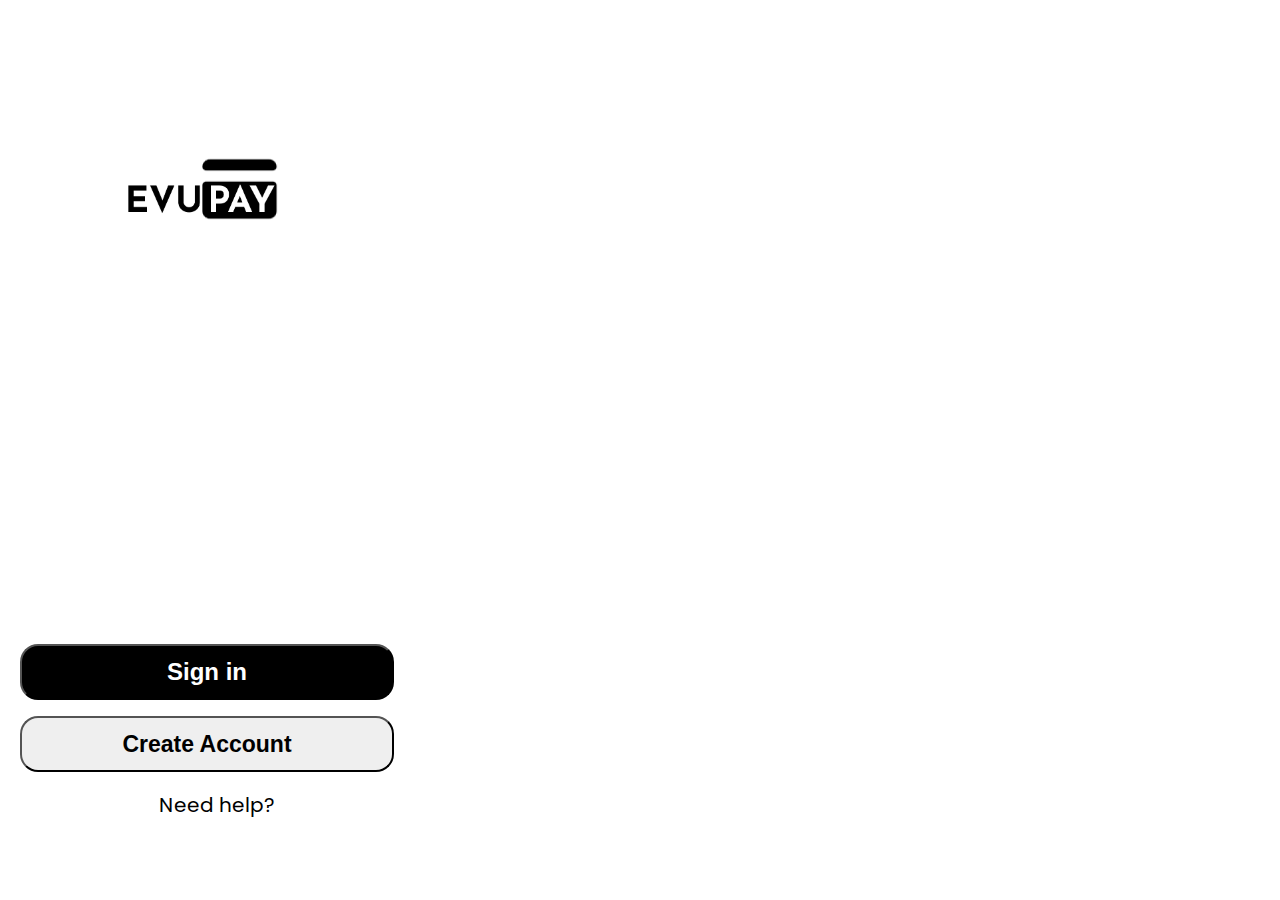
<file: index.html>
<!DOCTYPE html>
<html lang="en">
<head>
    <meta charset="UTF-8">
    <meta http-equiv="X-UA-Compatible" content="IE=edge">
    <meta name="viewport" content="width=device-width, initial-scale=1.0">
    <title>Home</title>
    <link rel="stylesheet" href="./css/index.css">
    <link rel="stylesheet" href="./css/config.css">
    <link rel="preconnect" href="https://fonts.googleapis.com">
    <link rel="preconnect" href="https://fonts.gstatic.com" crossorigin>
    <link href="https://fonts.googleapis.com/css2?family=Reem+Kufi:wght@400;500;600;700&display=swap" rel="stylesheet">
    <link rel="preconnect" href="https://fonts.googleapis.com">
    <link rel="preconnect" href="https://fonts.gstatic.com" crossorigin>
    <link href="https://fonts.googleapis.com/css2?family=Poppins:ital,wght@0,100;0,200;0,300;0,400;0,500;0,600;0,700;0,800;0,900;1,100;1,200;1,300;1,400;1,500;1,600;1,700;1,800;1,900&display=swap" rel="stylesheet">



</head>
<body>
    <div class="login">

        <img src="./img/Group 1.png" alt="" class="logo">
        <div class="sign"> <button>Sign in</button></div>
        <div class="create"> <button>Create Account</button></div>
        <p class="need-help"><a href="./transactions.html">Need help?</a></p>
        
    </div>
    
</body>
</html>
</file>
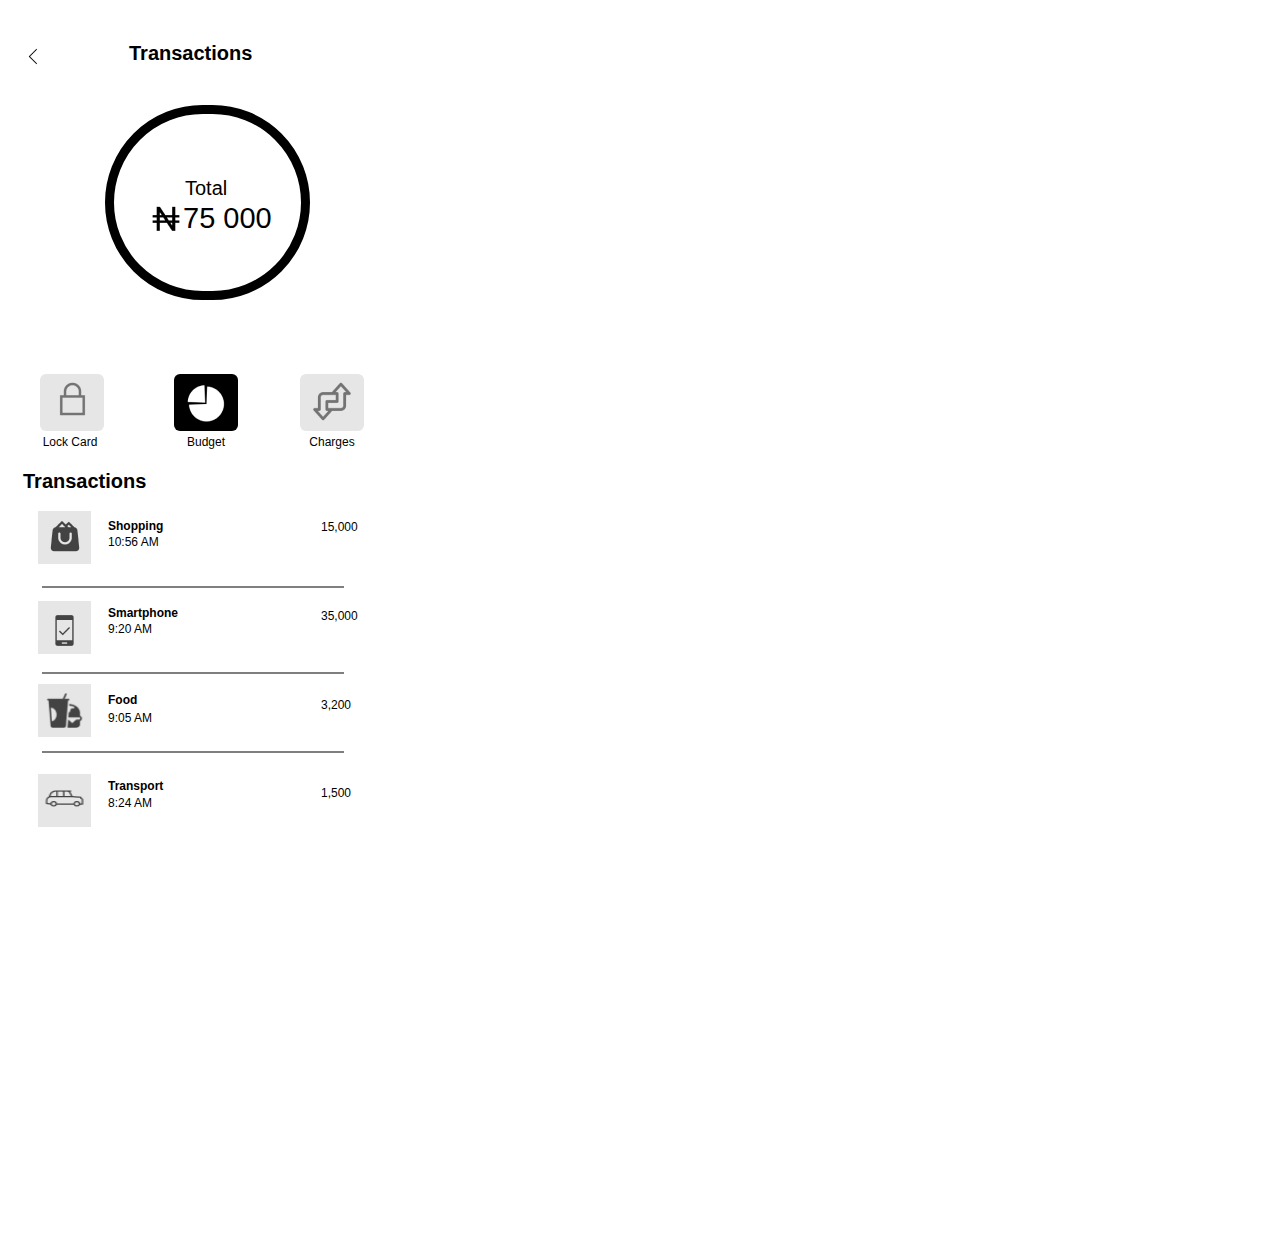
<file: transactions.html>
<!DOCTYPE html>
<html lang="en">
<head>
    <meta charset="UTF-8">
    <meta http-equiv="X-UA-Compatible" content="IE=edge">
    <meta name="viewport" content="width=device-width, initial-scale=1.0">
    <title>Transactions</title>
    <link rel="stylesheet" href="./css/index.css">
    <link rel="stylesheet" href="./css/config.css">
    <link rel="preconnect" href="https://fonts.googleapis.com">
    <link rel="preconnect" href="https://fonts.gstatic.com" crossorigin>
    <link href="https://fonts.googleapis.com/css2?family=Reem+Kufi:wght@400;500;600;700&display=swap" rel="stylesheet">


</head>
<body>
    <div class="trans">
    
        <div class="flecha"><img src="./img/More Than.png" alt=""></div>
        <div class="transa"><p>Transactions</p></div>
        <div class="circulo">
            <p class="tot">Total</p>
            <img src="./img/Naira.png" alt="">
            <p class="num">75 000</p>
        </div>
        <div class="parte_2">
            <div class="icons">
                <img src="./img/Lock.png" alt="">
                <p>Lock Card</p>
            </div>
            <div class="icons_2">
                <img src="./img/Pie Chart.png" alt="">
                <p>Budget</p>
            </div>
            <div class="icons_3">
                <img src="./img/Change.png" alt="">
                <p>Charges</p>
            </div>
        <div class="tions">Transactions</div>
            <div class="caja1">
                <img src="./img/Shopping Bag Full.png" alt="">
            </div> 
            <span class="shop">Shopping</span>
            <span class="tim">10:56 AM</span>
            <span class="prec">15,000</span>
            <div class="linea"></div>
            
            <div class="caja2">
                <img src="./img/Smartphone Approve.png" alt="">
            </div>
            <span class="cosa1">Smartphone</span>
            <span class="cosa2">9:20 AM</span>
            <span class="cosa3">35,000</span>
            <div class="linea2"></div>

            <div class="caja3">
                <img src="./img/Junk Food.png" alt="">
            </div>
            <span class="but1">Food</span>
            <span class="but2">9:05 AM</span>
            <span class="but3">3,200</span>
            <div class="linea3"></div>

            <div class="caja4">
                <img src="./img/London Cab.png" alt="">
            </div>
            <span class="novo1">Transport</span>
            <span class="novo2">8:24 AM</span>
            <span class="novo3">1,500</span>
            
        </div>

    </div>
    
</body>
</html>
</file>
<file: css/index.css>
* {
    margin: 0;
    padding: 0;
    box-sizing: border-box;


}
html, 
body {
    max-width: 41.4rem;
    font-size: 10px;
    font-family: 'Reem Kufi', sans-serif;
    font-family: 'Poppins', sans-serif;
    
    
}
a {
    text-decoration: none;
    color: black;
}
</file>
<file: css/config.css>
.login {
    width: 100%;
    height: 100%;
    margin: auto;
    position: absolute;
    display: flex;
    
}
.logo {
    width: 15.9rem;
    height: 9.4rem;
    float: left;
    margin-top: 14.2rem;
    margin-left: 12.5rem;
}
.sign {
    float: left;
    margin-left: 2rem;
    margin-top: 64.4rem; 
    position: absolute;
}

.sign button {
    width: 37.4rem;
    height: 5.6rem;
    background-color: black;
    color: white;
    border-radius: 1.8rem;
    font-weight: 700;
    font-size: 2.4rem;
    cursor: pointer;
}
.create {
    float: left;
    position: absolute;
    margin-top: 71.6rem;
    margin-left: 2rem;
}
.create button {
    width: 37.4rem;
    height: 5.6rem;
    color: black;
    border-radius: 1.8rem;
    font-size: 2.3rem;
    font-weight: 700;
    cursor: pointer;
}
.need-help {
    float: left;
    margin-left: -12.5rem;
    margin-top: 79rem;
    font-style: normal;
    font-weight: 400;
    font-size: 2rem;
    cursor: pointer;
}
.trans {
    width: 100%;
    height: 100%;
    margin: auto;
    position: absolute;
    display: flex;
}
.flecha {
    float: left;
    position: absolute;
    width: 6.8rem;
    height: 2.3rem;
    margin-top: 4.5rem;
}
.transa {
    float: left;
    position: absolute;
    margin-top:4.2rem ;
    margin-left: 12.9rem;
    font-weight: 700;
    font-size: 2rem;
}
.circulo {
    float: left;
    position: absolute;
    width: 20.5rem;
    height: 19.5rem;
    margin-top: 10.5rem;
    margin-left: 10.5rem;
    background: white;
    border: 0.92rem solid black;
    border-radius: 36rem;
}
.tot {
    float: left;
    position: absolute;
    margin-top: 6.3rem;
    margin-left: 7.1rem;
    font-size: 2rem;
    font-weight: 400;
}
.circulo img {
    float: left;
    margin-top: 8.8rem;
    margin-left: 3.3rem;
}
.num {
    float: left;
    position: absolute;
    margin-top: 8.8rem;
    margin-left: 6.9rem;
    font-size: 2.9rem;
    font-weight: 400;
}
.parte_2 {
    float: left;
    position: absolute;
    width: 100%;
    height: 100%;
    margin-top: 33.5rem;
}
.icons {
    float: left;
    position: absolute;
    width: 6.4rem;
    height: 5.7rem;
    margin-top: 3.9rem;
    margin-left: 4rem;
    border-radius: 0.6rem;
    background-color: #E6E6E6;
}
.icons img {
    float: left;
    position: absolute;
    margin-top: 0.5rem;
    margin-left: -0.25rem;
}
.icons_2 {
    float: left;
    position: absolute;
    width: 6.4rem;
    height: 5.7rem;
    margin-top: 3.9rem;
    margin-left: 17.4rem;
    background-color: #000;
    border-radius: 0.6rem;
    display: flex;
    justify-content: center;
}
.icons_2 img {
    float: left;
    position: absolute;
    width: 4.3rem;
    height: 4.4rem;
    margin-top: 0.8rem;
}
.icons_3 {
    float: left;
    position: absolute;
    width: 6.4rem;
    height: 5.7rem;
    margin-top: 3.9rem;
    margin-left: 30rem;
    background-color: #E6E6E6;
    border-radius: 0.6rem;
    display: flex;
    justify-content: center;
}
.icons_3 img{
    float: left;
    position: absolute;
    width: 4.8rem;
    height: 4.5rem;
    margin-top: 0.5rem;
}
.parte_2 p {
    float: left;
    width: 6rem;
    margin-top: 6.1rem;
    display: flex;
    justify-content: center;
    font-size: 1.2rem;
    font-weight: 400;
}
.tions {
    float: left;
    position: absolute;
    width: 13.6rem;
    height: 3rem;
    margin-top: 13.5rem;
    margin-left: 2.3rem;
    font-size: 2rem;
    font-weight: 700;
}
.caja1 {
    width: 5.3rem;
    height: 5.3rem;
    float: left;
    position: absolute;
    margin-top: 17.6rem;
    margin-left: 3.8rem;
    background-color: #E6E6E6;
    display: flex;
    justify-content: center;
}
.caja1 img {
    width: 5.6rem;
    height: 3.6rem;
    margin-top: 0.8rem;
}
.shop{
    float: left;
    position: absolute;
    margin-top: 18.4rem;
    margin-left: 10.8rem;
    font-size: 1.2rem;
    font-weight: 700;
}
.tim {
    float: left;
    position: absolute;
    margin-top: 20rem;
    margin-left: 10.8rem;
    font-size: 1.2rem;
    font-weight: 400;

}
.prec {
    float: left;
    position: absolute;
    margin-top: 18.5rem;
    margin-left: 32.1rem;
    font-size: 1.2rem;
    font-weight: 400;
}
.linea {
    float: left;
    position: absolute;
    width: 30.2rem;
    border: 1px solid black;
    margin-top: 25.1rem;
    margin-left: 4.2rem;
    opacity: 0.5;
}
.caja2 {
    width: 5.3rem;
    height: 5.3rem;
    float: left;
    position: absolute;
    margin-top: 26.6rem;
    margin-left: 3.8rem;
    background-color: #E6E6E6;
    display: flex;
    justify-content: center;
}
.caja2 img {
    width: 5.9rem;
    height: 3.5rem;
    margin-top: 1.2rem;
}
.cosa1 {
    float: left;
    position: absolute;
    margin-top: 27.1rem;
    margin-left: 10.8rem;
    font-size: 1.2rem;
    font-weight: 700;
}
.cosa2 {
    float: left;
    position: absolute;
    margin-top: 28.7rem;
    margin-left: 10.8rem;
    font-size: 1.2rem;
    font-weight: 400;
}
.cosa3 {
    float: left;
    position: absolute;
    margin-top: 27.4rem;
    margin-left: 32.1rem;
    font-size: 1.2rem;
    font-weight: 400;
}
.linea2 {
    float: left;
    position: absolute;
    width: 30.2rem;
    border: 1px solid black;
    margin-top: 33.7rem;
    margin-left: 4.2rem;
    opacity: 0.5;
}
.caja3 {
    width: 5.3rem;
    height: 5.3rem;
    float: left;
    position: absolute;
    margin-top: 34.9rem;
    margin-left: 3.8rem;
    background-color: #E6E6E6;
    display: flex;
    justify-content: center;
}
.caja3 img {
    width: 5.9rem;
    height: 3.5rem;
    margin-top: 0.9rem;
}
.but1 {
    float: left;
    position: absolute;
    margin-top: 35.8rem;
    margin-left: 10.8rem;
    font-size: 1.2rem;
    font-weight: 700;
}
.but2 {
    float: left;
    position: absolute;
    margin-top: 37.6rem;
    margin-left: 10.8rem;
    font-size: 1.2rem;
    font-weight: 400;
}
.but3 {
    float: left;
    position: absolute;
    margin-top: 36.3rem;
    margin-left: 32.1rem;
    font-size: 1.2rem;
    font-weight: 400;
}
.linea3 {
    float: left;
    position: absolute;
    width: 30.2rem;
    border: 1px solid black;
    margin-top: 41.6rem;
    margin-left: 4.2rem;
    opacity: 0.5;
}
.caja4 {
    width: 5.3rem;
    height: 5.3rem;
    float: left;
    position: absolute;
    margin-top: 43.9rem;
    margin-left: 3.8rem;
    background-color: #E6E6E6;
    display: flex;
    justify-content: center;
}
.caja4 img {
    width: 44rem;
    height: 3.1rem;
    margin-top: 0.9rem;
}
.novo1 {
    float: left;
    position: absolute;
    margin-top: 44.4rem;
    margin-left: 10.8rem;
    font-size: 1.2rem;
    font-weight: 700;
}
.novo2{
    float: left;
    position: absolute;
    margin-top: 46.1rem;
    margin-left: 10.8rem;
    font-size: 1.2rem;
    font-weight: 400;
}
.novo3 {
    float: left;
    position: absolute;
    margin-top: 45.1rem;
    margin-left: 32.1rem;
    font-size: 1.2rem;
    font-weight: 400;
}
</file>
